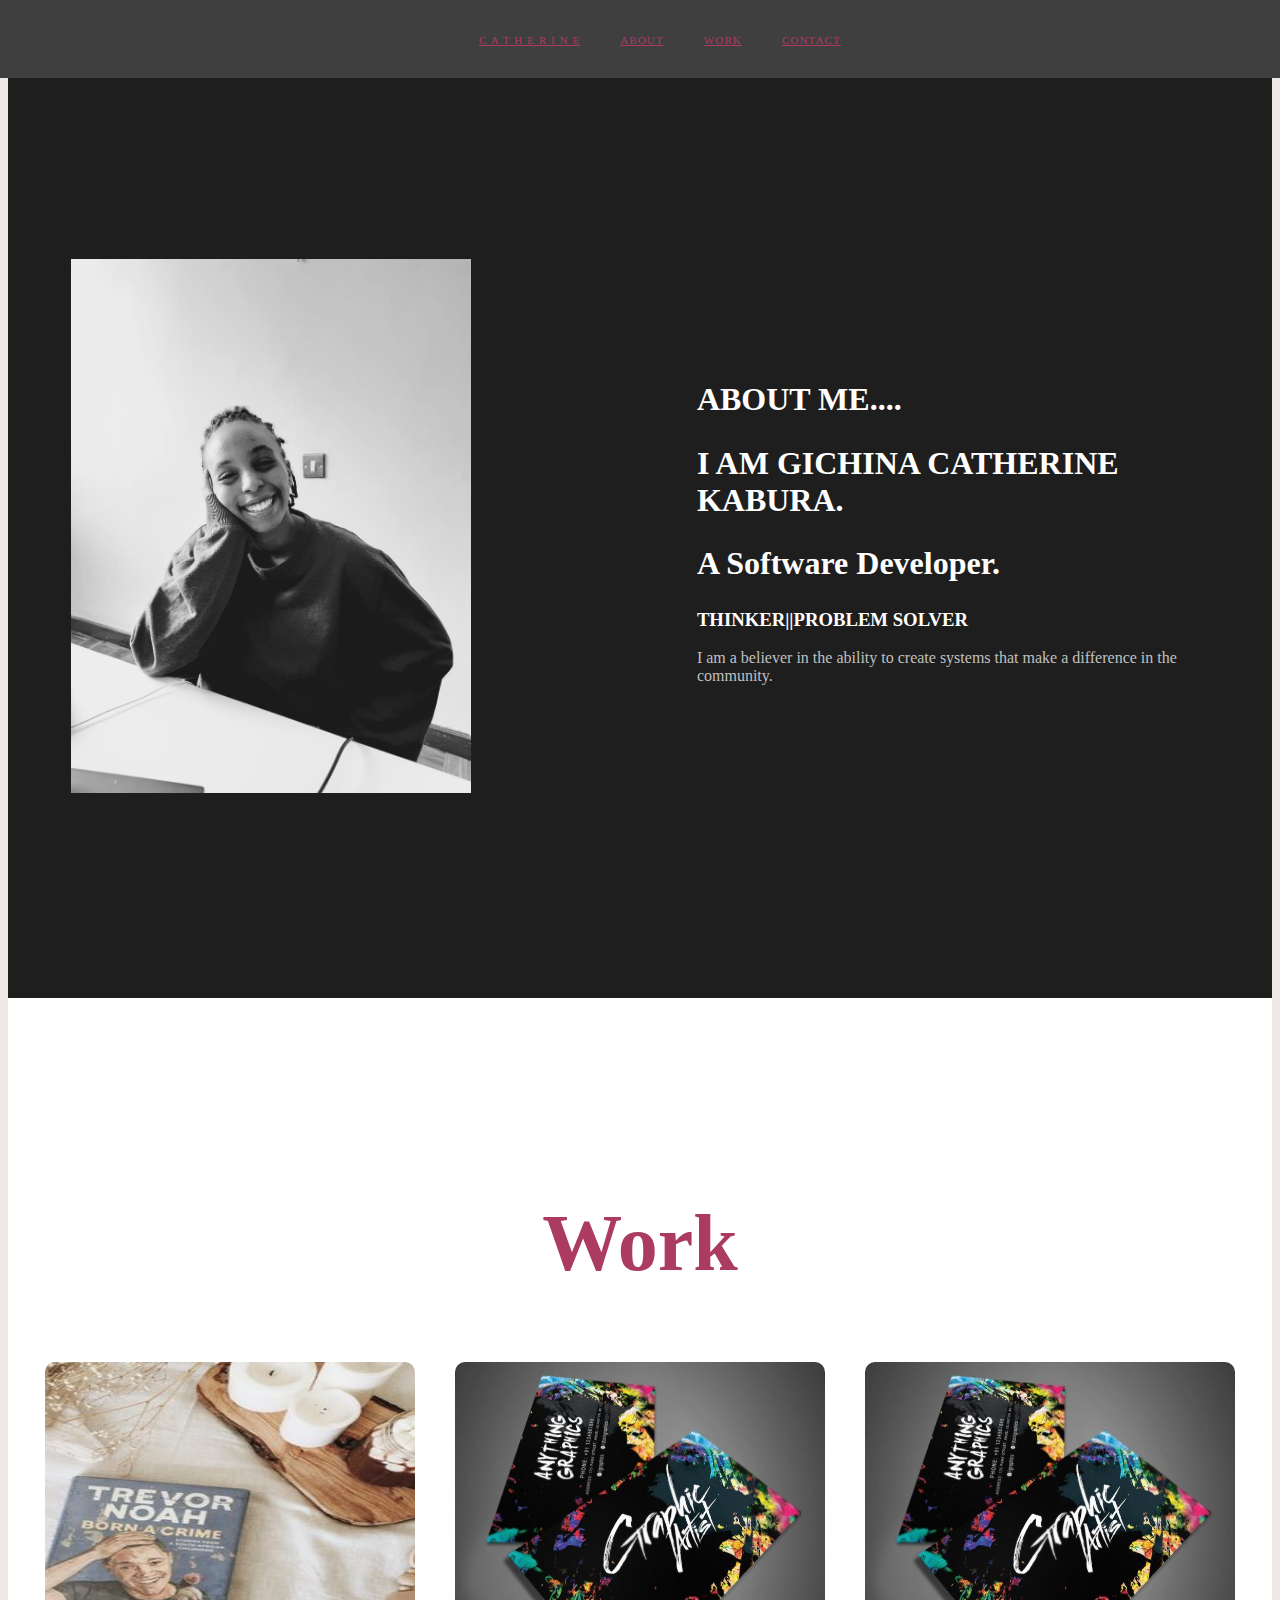
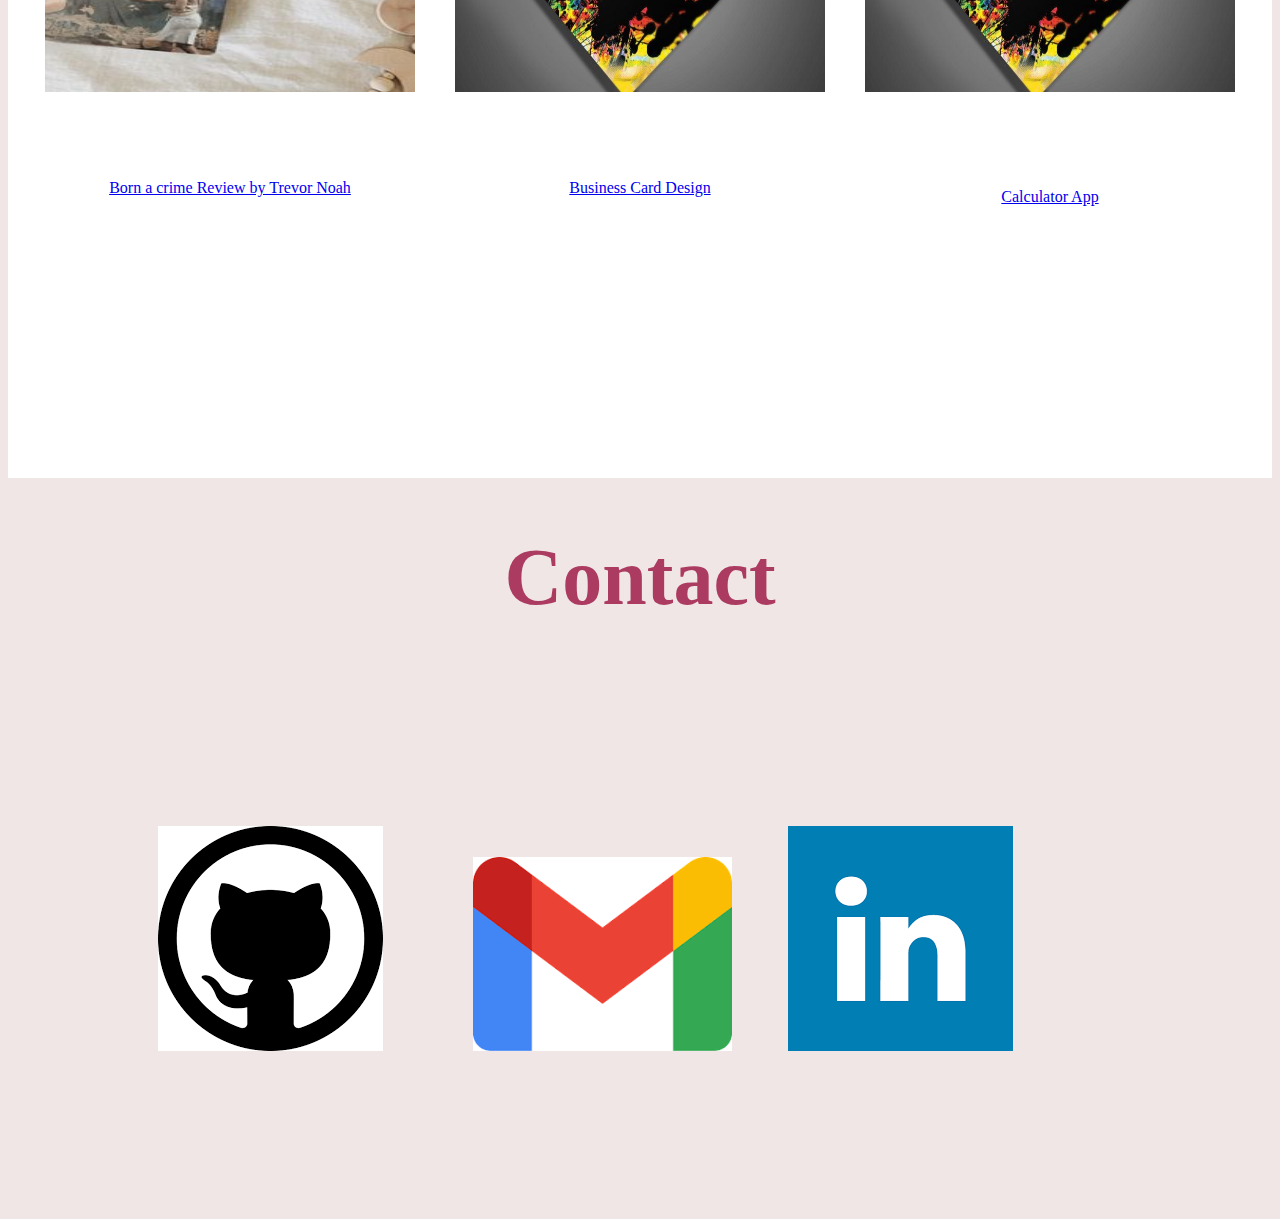
<file: index.html>
<!DOCTYPE html>
<html>
<head>
    <title>One Page Website</title>
    <link rel="stylesheet" href="index.css"/>
</head>
<body>
    <section id="header">
    <nav>
<ul class="menu">
    <li><a href="#C A T H E R I N E">C A T H E R I N E</a></li>
    <!-- <li><a href ="#header" class="active">Home</a></li> -->
    <li><a href ="#about">About</a></li>
    <li><a href ="#work">Work</a></li>
    <li><a href ="#contact">Contact</a></li>
    </ul>
    </nav>
<div class="header-heading">
    <!-- <h3>CRITICAL THINKER||PROBLEM SOLVER</h3> -->
    <h1>Hallo.I am Catherine Gichina</h1>
    <p>I am a creative problem solver who believes in building systems that will change the world.</p>
    <a class="header-btn" href="#contact">Contact</a>
</div>
</section>
<section id="about">
<div class="about-img">
    <img src="images/portfolio.jpg" alt="image"/>
</div>
<div class="about-text"> 
    <h2>ABOUT ME....</h2>
    <h2>I AM GICHINA CATHERINE KABURA.</h2>
    <h2>A Software Developer.</h2>
    <h3>THINKER||PROBLEM SOLVER</h3>
    <p>I am a believer in the ability
    to create systems that make a difference in the community.</p>
<!-- <button class="header-btn">Read more</button> -->
</div>
</section>
<section id="work">
    <div class="work-heading">
        <h1>Work</h1>
    </div>
    <div class="work-container">
        <div class="work-box">
        <div class="work-img">
            <img src="images/trevornoah.jpg">
        </div>
<div class="work-text">
    <p><a href ="https://eager-agnesi-b3f97f.netlify.app">Born a crime Review by Trevor Noah</a></p>
    <!-- <a class="header-btn" href="#">Read</a> -->
</div>
    </div>
     <!-- <div class="work-container"> -->
        <div class="work-box">
        <div class="work-img">
            <img src="images/businesscards.jpeg">
        </div>
<div class="work-text">
    <p><a href ="https://bit.ly/3xxhbgM">Business Card Design</a></p>
    <!-- <a class="header-btn" href="#">Read</a> -->
</div>
    </div>

    <div class="work-box">
        <div class="work-img">
            <img src="images/businesscards.jpeg">
        </div>
<div class="work-text">
        <a href="https://bit.ly/3whrgx3"><br>Calculator App</a>
    
    <!-- <a class="header-btn" href="#">Read</a> -->
</div>
    </div> 
    </div>
</section>
<section id="Contact">
    <div class="work-heading">
        <h1>Contact</h1>
        <p1>
            <a href="https://bit.ly/3xlQUSM"><img src="/images/github.png"></a>
        </p1>
        <p1>
            <a href="https://bit.ly/3wqFwE0"><img src="/images/gmail.png"></a>
            </p1>
            <p1>
                <a href="https://bit.ly/3wqFwE0"><img src="/images/linkedin.png"></a>
                </p1>
    </div>
    <!-- <form>
    <input type="text" placeholder="Type your name here"/>
    <input type="email" placeholder="Type your name here"/>
    <textarea placeholder="Type your Message here"></textarea>
    <input type="submit" value="continue"/>
    </form> -->
</section>
</body>
</html>
</file>
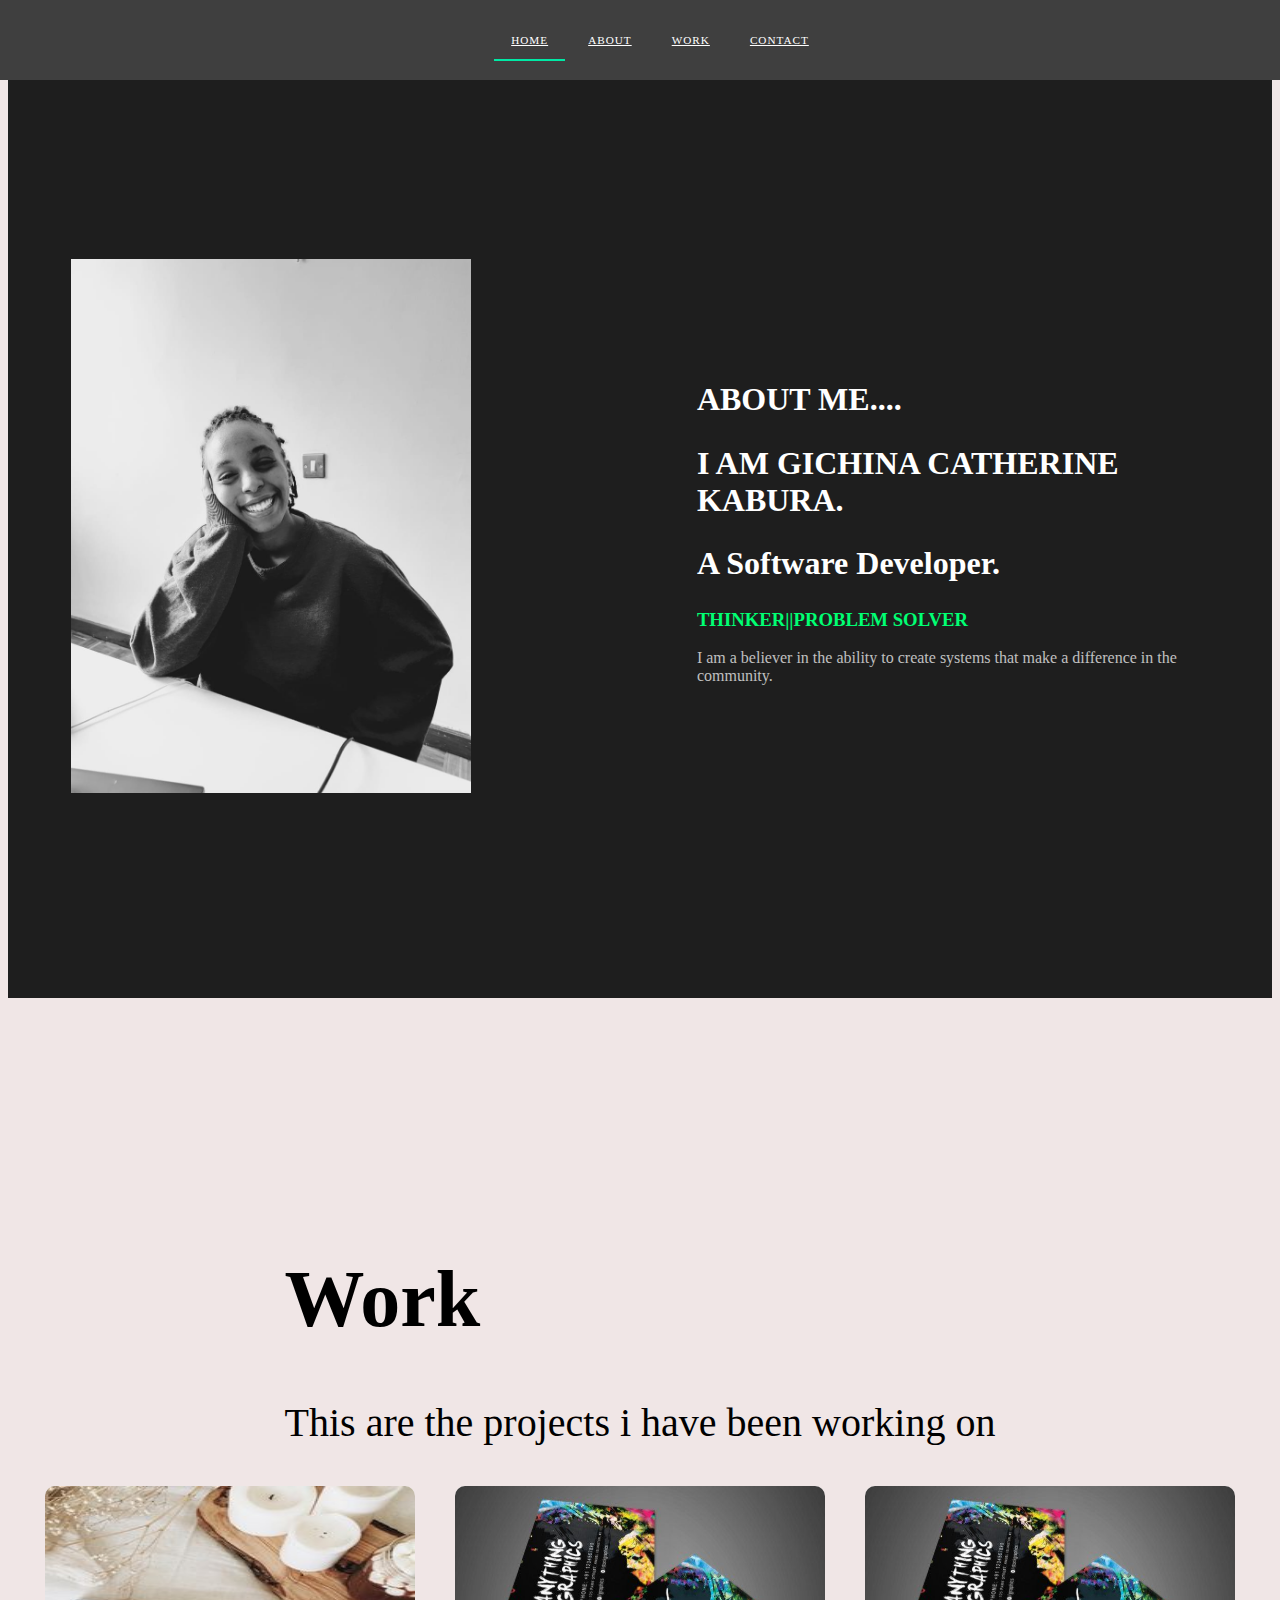
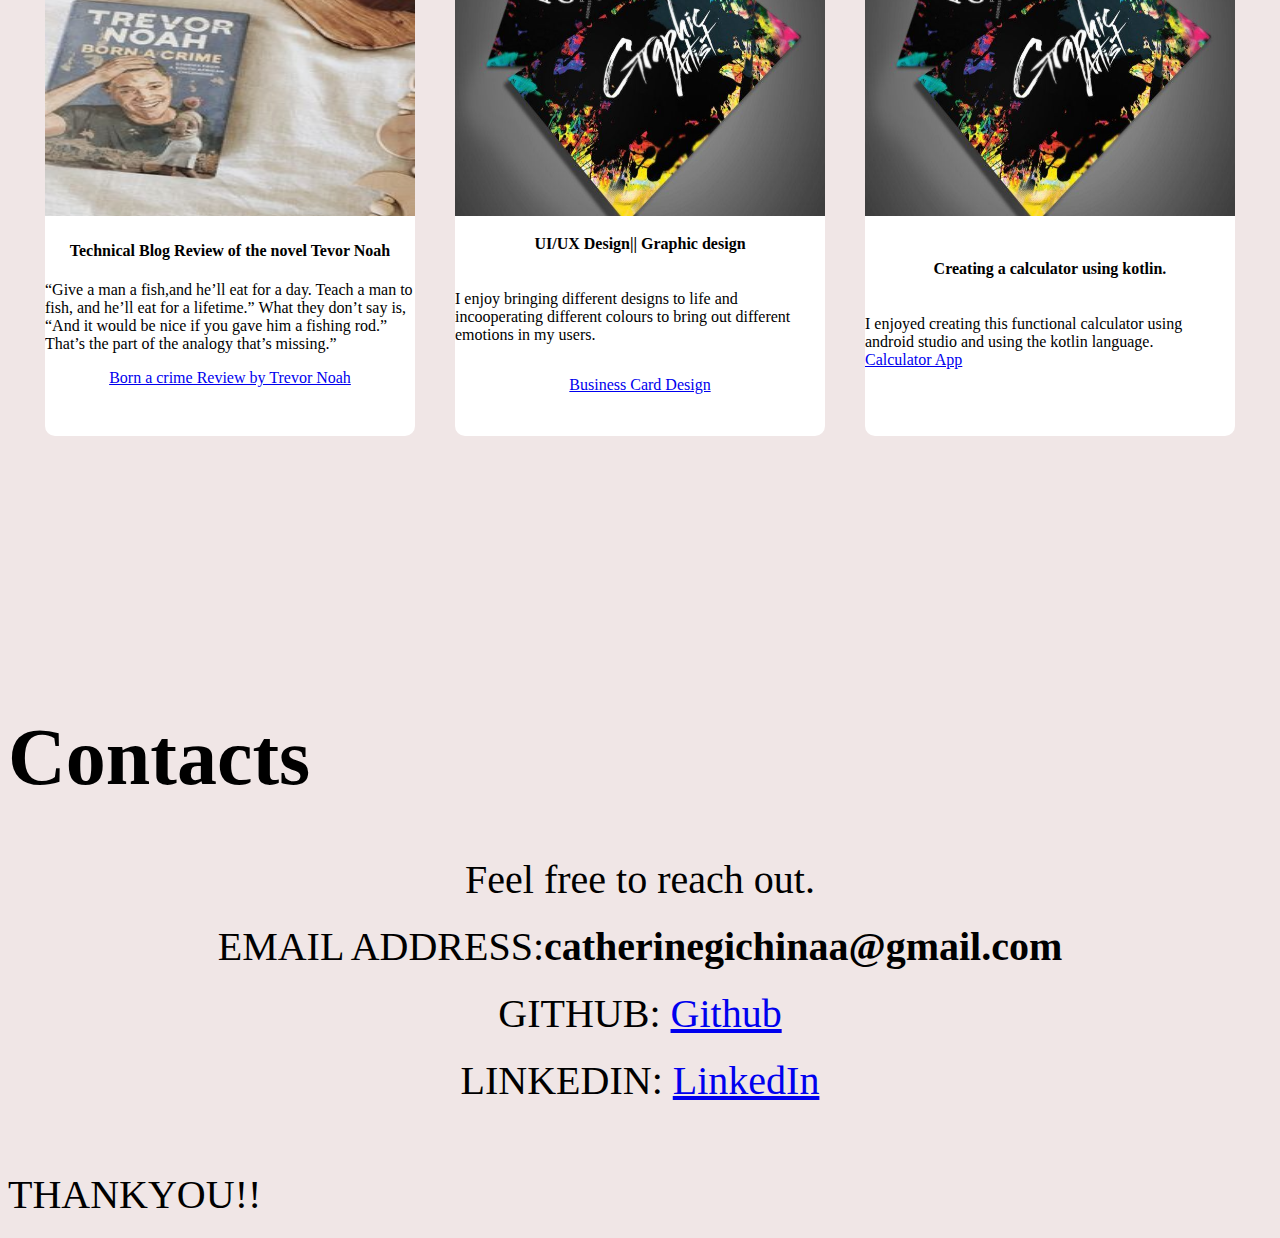
<file: OnePagerPortfolio/index.html>
<!DOCTYPE html>
<html>
<head>
    <title>One Page Website</title>
    <link rel="stylesheet" href="index.css"/>
</head>
<body>
    <section id="header">
    <nav>
<ul class="menu">
    <li><a href ="#header" class="active">Home</a></li>
    <li><a href ="#about">About</a></li>
    <li><a href ="#work">Work</a></li>
    <li><a href ="#contact">Contact</a></li>
    </ul>
    </nav>
<div class="header-heading">
    <h3>CRITICAL THINKER||PROBLEM SOLVER</h3>
    <h1>Hallo.I am Catherine Gichina</h1>
    <p>I am a creative problem solver who believes in building systems that will change the world.</p>
    <a class="header-btn" href="#contact">Contact</a>
</div>
</section>
<section id="about">
<div class="about-img">
    <img src="images/profile.jpg" alt="image"/>
</div>
<div class="about-text"> 
    <h2>ABOUT ME....</h2>
    <h2>I AM GICHINA CATHERINE KABURA.</h2>
    <h2>A Software Developer.</h2>
    <h3>THINKER||PROBLEM SOLVER</h3>
    <p>I am a believer in the ability
    to create systems that make a difference in the community.</p>
<!-- <button class="header-btn">Read more</button> -->
</div>
</section>
<section id="work">
    <div class="work-heading">
        <h1>Work</h1>
        <p>This are the projects i have been working on</p>
    </div>
    <div class="work-container">
        <div class="work-box">
        <div class="work-img">
            <img src="images/trevornoah.jpg">
        </div>
<div class="work-text">
    <h4>Technical Blog Review of the novel Tevor Noah</h4>
    <q>Give a man a fish,and he’ll eat for a day. Teach a man to fish, and he’ll eat for a lifetime.” What they don’t say is, “And it would be nice if you gave him a fishing rod.” That’s the part of the analogy that’s missing.</q>
    <p><a href ="https://eager-agnesi-b3f97f.netlify.app">Born a crime Review by Trevor Noah</a></p>
    <!-- <a class="header-btn" href="#">Read</a> -->
</div>
    </div>
     <!-- <div class="work-container"> -->
        <div class="work-box">
        <div class="work-img">
            <img src="images/businesscards.jpeg">
        </div>
<div class="work-text">
    <h4>UI/UX Design|| Graphic design</h4>
    <p>I enjoy bringing different designs to life and incooperating different
    colours to bring out different emotions in my users.
    </p>
    <p><a href ="https://bit.ly/3xxhbgM">Business Card Design</a></p>
    <!-- <a class="header-btn" href="#">Read</a> -->
</div>
    </div>

    <div class="work-box">
        <div class="work-img">
            <img src="images/businesscards.jpeg">
        </div>
<div class="work-text">
    <h4>Creating a calculator using kotlin.</h4>
    <p>I enjoyed creating this functional calculator using android studio 
        and using the kotlin language.
        <a href="https://bit.ly/3whrgx3"><br>Calculator App</a>
    </p>
    <!-- <a class="header-btn" href="#">Read</a> -->
</div>
    </div> 
    </div>
</section>
<section id="Contact">
    <div class="work-heading">
        <h1>Contacts</h1>
        <p>Feel free to reach out. </p>
        <P>EMAIL ADDRESS:<b>catherinegichinaa@gmail.com</b>
        <p>
            GITHUB:
            <a href="https://bit.ly/3hFOojr">Github</a>
        </p>
        <p>LINKEDIN:
            <a href="https://bit.ly/3wqFwE0">LinkedIn</a>
        </p>
          <br>  THANKYOU!!
        </P>
    </div>
    <!-- <form>
    <input type="text" placeholder="Type your name here"/>
    <input type="email" placeholder="Type your name here"/>
    <textarea placeholder="Type your Message here"></textarea>
    <input type="submit" value="continue"/>
    </form> -->
</section>
</body>
</html>
</file>
<file: index.css>
body{
    /* margin: 0; */
    /* padding: 0; */
    /* box-sizing: border-box; */
    background-color:rgb(240, 230, 230);
    /* font-family:"Raleway",sans-serif; */
}
ul{
    list-style: none;
}
 a{
     /* text-decoration: none; */
 }
 /* button{
     outline: none;
     border: none;
 } */
 /* input{
  outline: none;
  border: none;   
 } */
 nav{
     display: flex;
     justify-content: space-around;
     align-items: center;
     box-shadow: 5px 10px 30px rgb0(0,0,0,0.2);
     position: fixed;
     left: 0;
     top: 0;
     width: 100%;
     z-index: 1;
     background-color: #3f3f3f;

 }
 nav ul{
     display: flex;
 }
 nav ul li a{
     font-family: Georgia, 'Times New Roman', Times, serif;
     height: 40px;
     line-height: 43px;
     margin: 3px;
     padding: 0px 17px;
     display: flex;
     font-size: 0.7rem;
     text-transform: uppercase;
     font-weight: 500;
     color:#AC3B61;
     letter-spacing: 1px;
     transition: 0.6s ease;
 }
 nav ul li a:hover{
     border-bottom: 2px solid #AC3B61;
     box-shadow: (5px 10px 30px rgba,255,128,0.4);
 }
 /* .active{
     border-bottom: 2px solid #AC3B61;
     box-shadow: 5px 10px 30px rgba(#AC3B61); */
 /* } */
 #header{
     width: 100%;
     height: 768px;
     background-repeat: no-repeat;
     position: absolute;
     background-size: cover;
     /* background-image: url(images/portfolio.jpg); */
 }
 
 .header-heading{
     width: 500px;
     position: absolute;
     left: 18%;
     top:50%;
     color: rgb(#fff);
     transform:translate(-18%,-50%);
 }
 .header-heading h1{
     font-size: 59px;
     letter-spacing: 3px;
     margin:0px;
 }
 .header-heading h1 span{
     color: #00e9a5;
 }
 .header-heading p{
     color: #c0c0c0;
 }
 .header-btn{
     width: 120px;
     height: 40px;
     display: flex;
     justify-content: center;
     align-items: center;
     background-color: #00e9a5;
     box-shadow:( 5px 10px 30px rgb0,255,128,0.4);
     border-radius: 5px;
     color: #000;
     margin-top: 25px;
     transition: 0.6s ease-in-out;
 }
 .header-btn:hoover{
    background-color: #00ff9d;
 }
 #about{
     width: 100%;
     height: 110vh;
     background-color: #1e1e1e;
     display: flex;
     box-sizing: border-box;
     align-items: center;
     justify-content: space-between;
     padding: 50px 5% 0px 5%;
     position: relative;
 }
 .about-img{
     width: 50%;
 }
.about-img img{
    width: 400px;
}
.about-text{
    width: 45%;
    color: #fff;
}
.about-text h2{
    font-size: 2rem;
    font-weight: 600;
}
.about-text h2 span{
    color: #00e9a5;
}
/* .about-text h3{
    color: #00ff73;
} */
.about-text p{
    color: #c0c0c0;
    width: 500px;
} 
#work{
    width: 100%;
    height: 120vh;
    display: flex;
    box-sizing: border-box;
    align-items: center;
    justify-content:center ;
    flex-direction: column;
    padding: 0px 0px;
    background-color:white;


}
.work-container{
    display: flex;
    align-items: center;
    justify-content: center;
}
.work-heading h1{
    text-align: center;
    color:#AC3B61 ;
}
.work-box{
    background-color: #fff;
    width: 370px;
    height: 550px;
    margin: 20px;
    border-radius: 10px;
    overflow: hidden;
    box-shadow: 4px 10 px 12px rgba(0,0,0,0.2);
    position: relative;
}
.work-img{
    width: 100%;
    height: 60%;
}
.work-img img{
    width: 100%;
    height: 100%;
}
.work-text{
    width: 100%;
    height: 35%;
    display: flex;
    align-items: center;
    justify-content: center;
    flex-direction: column;
}
.work-heading p{
    text-align:center;
    color: #fff;
    margin: 20px 0px;
}
.work-heading{
    font-size: 2.5rem;
    
}
.work-heading p{
    color:black;
}
#contact{
    width: 40%;
    height: 40vh;
    display: flex;
    text-align: center;
    justify-content: center;
    flex-direction: column;
    padding: 50px 0px;
    background: #1e1e1e;

   
}
.work-heading p1{
    display: flex; 
    align-items:flex-end; 
    justify-content: space-around;
    display: inline-block;
    padding: 150px;
    inline-size: 5px;
}
/* #contact form{
    width: 600px;
    display: flex;
    align-items: center;
    justify-content: center;
    flex-direction: column;
} */
/* #contact form input,#contact form textarea{
    width: 100%;
    height: 50px;
    margin: 5px 0px;
    padding: 10px;
    background-color: #fff;
    color: #1e1e1e;
    border-radius: 5px;
} */
/* #contact form textarea{
    height: 150px;
} */
/* #contact form input[type="submit"]{
    height: 45px;
    background-color:#00ff73;
    color:#000;
    text-transform: uppercase;
} */
</file>
<file: OnePagerPortfolio/index.css>
body{
    /* margin: 0; */
    /* padding: 0; */
    /* box-sizing: border-box; */
    background-color:rgb(240, 230, 230);
    /* font-family:"Raleway",sans-serif; */
}
ul{
    list-style: none;
}
 a{
     /* text-decoration: none; */
 }
 /* button{
     outline: none;
     border: none;
 } */
 /* input{
  outline: none;
  border: none;   
 } */
 nav{
     display: flex;
     justify-content: space-around;
     align-items: center;
     box-shadow: 5px 10px 30px rgb0(0,0,0,0.2);
     position: fixed;
     left: 0;
     top: 0;
     width: 100%;
     z-index: 1;
     background-color: #3f3f3f;

 }
 nav ul{
     display: flex;
 }
 nav ul li a{
     font-family: Georgia, 'Times New Roman', Times, serif;
     height: 40px;
     line-height: 43px;
     margin: 3px;
     padding: 0px 17px;
     display: flex;
     font-size: 0.7rem;
     text-transform: uppercase;
     font-weight: 500;
     color:white;
     letter-spacing: 1px;
     transition: 0.6s ease;
 }
 nav ul li a:hover{
     border-bottom: 2px solid #00e9a5;
     box-shadow: (5px 10px 30px rgba,255,128,0.4);
 }
 .active{
     border-bottom: 2px solid #00e9a5;
     box-shadow: 5px 10px 30px rgba(#00e9a5);
 }
 #header{
     width: 100%;
     height: 768px;
     background-repeat: no-repeat;
     position: absolute;
     background-size: cover;
     /* background-image: url(images/portfolio.jpg); */
 }
 
 .header-heading{
     width: 500px;
     position: absolute;
     left: 18%;
     top:50%;
     color: rgb(#fff);
     transform:translate(-18%,-50%);
 }
 .header-heading h1{
     font-size: 59px;
     letter-spacing: 3px;
     margin:0px;
 }
 .header-heading h1 span{
     color: #00e9a5;
 }
 .header-heading p{
     color: #c0c0c0;
 }
 .header-btn{
     width: 120px;
     height: 40px;
     display: flex;
     justify-content: center;
     align-items: center;
     background-color: #00e9a5;
     box-shadow:( 5px 10px 30px rgb0,255,128,0.4);
     border-radius: 5px;
     color: #000;
     margin-top: 25px;
     transition: 0.6s ease-in-out;
 }
 .header-btn:hoover{
    background-color: #00ff9d;
 }
 #about{
     width: 100%;
     height: 110vh;
     background-color: #1e1e1e;
     display: flex;
     box-sizing: border-box;
     align-items: center;
     justify-content: space-between;
     padding: 50px 5% 0px 5%;
     position: relative;
 }
 .about-img{
     width: 50%;
 }
.about-img img{
    width: 400px;
}
.about-text{
    width: 45%;
    color: #fff;
}
.about-text h2{
    font-size: 2rem;
    font-weight: 600;
}
.about-text h2 span{
    color: #00e9a5;
}
.about-text h3{
    color: #00ff73;
}
.about-text p{
    color: #c0c0c0;
    width: 500px;
} 
#work{
    width: 100%;
    height: 140vh;
    display: flex;
    box-sizing: border-box;
    align-items: center;
    justify-content:center ;
    flex-direction: column;
    padding: 40px 0px;
}
.work-container{
    display: flex;
    align-items: center;
    justify-content: center;
}
.work-box{
    background-color: #fff;
    width: 370px;
    height: 550px;
    margin: 20px;
    border-radius: 10px;
    overflow: hidden;
    box-shadow: 4px 10 px 12px rgba(0,0,0,0.2);
    position: relative;
}
.work-img{
    width: 100%;
    height: 60%;
}
.work-img img{
    width: 100%;
    height: 100%;
}
.work-text{
    width: 100%;
    height: 35%;
    display: flex;
    align-items: center;
    justify-content: center;
    flex-direction: column;
}
.work-heading p{
    text-align:center;
    color: #fff;
    margin: 20px 0px;
}
.work-heading{
    font-size: 2.5rem;
    
}
.work-heading p{
    color:black;
}
#contact{
    width: 100%;
    display: flex;
    align-items: center;
    justify-content: center;
    flex-direction: column;
    padding: 40px 0px;
    background: #1e1e1e;
}
/* #contact form{
    width: 600px;
    display: flex;
    align-items: center;
    justify-content: center;
    flex-direction: column;
} */
/* #contact form input,#contact form textarea{
    width: 100%;
    height: 50px;
    margin: 5px 0px;
    padding: 10px;
    background-color: #fff;
    color: #1e1e1e;
    border-radius: 5px;
} */
/* #contact form textarea{
    height: 150px;
} */
/* #contact form input[type="submit"]{
    height: 45px;
    background-color:#00ff73;
    color:#000;
    text-transform: uppercase;
} */
</file>
